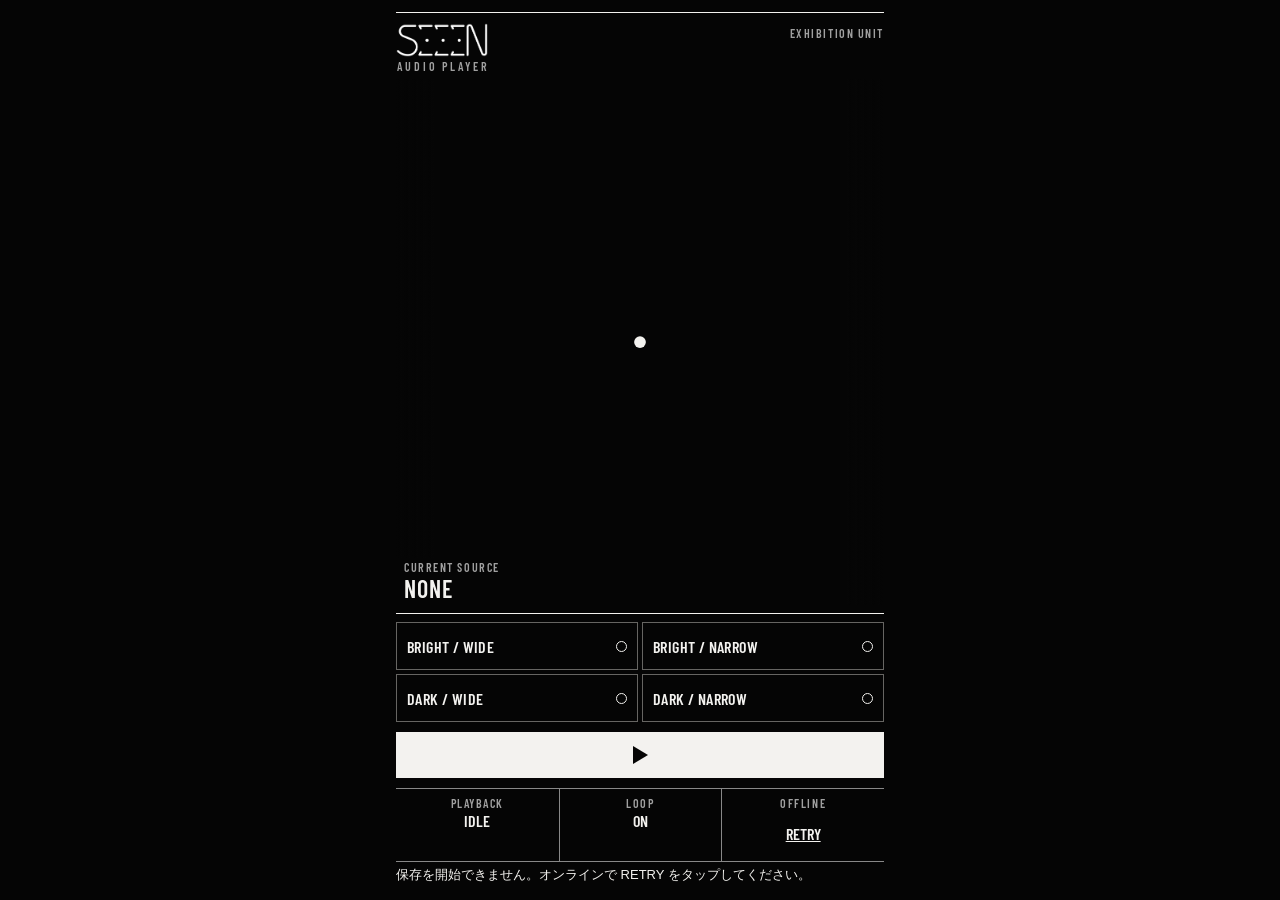
<file: index.html>
<!doctype html>
<html lang="ja">
  <head>
    <meta charset="utf-8">
    <meta name="viewport" content="width=device-width, initial-scale=1, viewport-fit=cover, user-scalable=no">
    <meta name="theme-color" content="#000000">
    <meta name="color-scheme" content="dark">
    <meta name="apple-mobile-web-app-capable" content="yes">
    <meta name="apple-mobile-web-app-status-bar-style" content="black-translucent">
    <meta name="apple-mobile-web-app-title" content="SEEEN">
    <meta name="format-detection" content="telephone=no">

    <title>SEEEN / Audio Player</title>

    <link rel="manifest" href="./manifest.json">
    <link rel="icon" href="./icons/icon-192.png" type="image/png">
    <link rel="apple-touch-icon" sizes="180x180" href="./icons/apple-touch-icon.png">
    <script>
      if (/iPhone OS 15[_\d]* like Mac OS X/.test(navigator.userAgent)) {
        document.documentElement.classList.add("ios15-theme");
      }
    </script>
    <link rel="stylesheet" href="style.css">
    <script src="player.js" defer></script>
    <script src="field.js" defer></script>
  </head>
  <body>
    <main>
      <header>
        <h1 aria-label="SEEEN AUDIO PLAYER">
          <img class="brand-logo brand-logo-dark" src="./seeen-logo-white.png" width="1844" height="688" alt="">
          <img class="brand-logo brand-logo-bright" src="./seeen-logo.png" width="1844" height="688" alt="">
          <svg class="brand-caption" width="92" height="16" viewBox="0 0 92 16" aria-hidden="true"><text x="1" y="12" textLength="90" lengthAdjust="spacing">AUDIO PLAYER</text></svg>
        </h1>
        <div class="unit">EXHIBITION UNIT</div>
      </header>
      <section class="field" aria-label="現在の音源">
        <div id="wave-frame" aria-hidden="true"><svg id="waves" aria-hidden="true" viewBox="-100 -100 200 200" preserveAspectRatio="xMidYMid meet">
          <g id="rings"></g><circle r="2.4" fill="currentColor"/>
        </svg></div>
        <div class="caption"><small>CURRENT SOURCE</small><output id="now-playing">NONE</output></div>
      </section>
      <section class="selector" aria-label="音源選択">
        <button type="button" data-track="bright-wide" aria-pressed="false">BRIGHT / WIDE</button>
        <button type="button" data-track="bright-narrow" aria-pressed="false">BRIGHT / NARROW</button>
        <button type="button" data-track="dark-wide" aria-pressed="false">DARK / WIDE</button>
        <button type="button" data-track="dark-narrow" aria-pressed="false">DARK / NARROW</button>
      </section>
      <button id="play-toggle" type="button" aria-label="再生する">PLAY</button>
      <footer><div><small>PLAYBACK</small><output id="playback-state" data-state="idle">IDLE</output></div><div><small>LOOP</small>ON</div><div><small>OFFLINE</small><button id="offline-status" type="button" disabled>CHECKING</button></div></footer>
      <p id="error-message" role="alert" hidden></p>
      <span id="instruction" hidden></span><span id="live-announcement" class="sr" aria-live="polite"></span>
      <audio id="audio-player" preload="metadata" loop playsinline></audio>
    </main>
  </body>
</html>
</file>
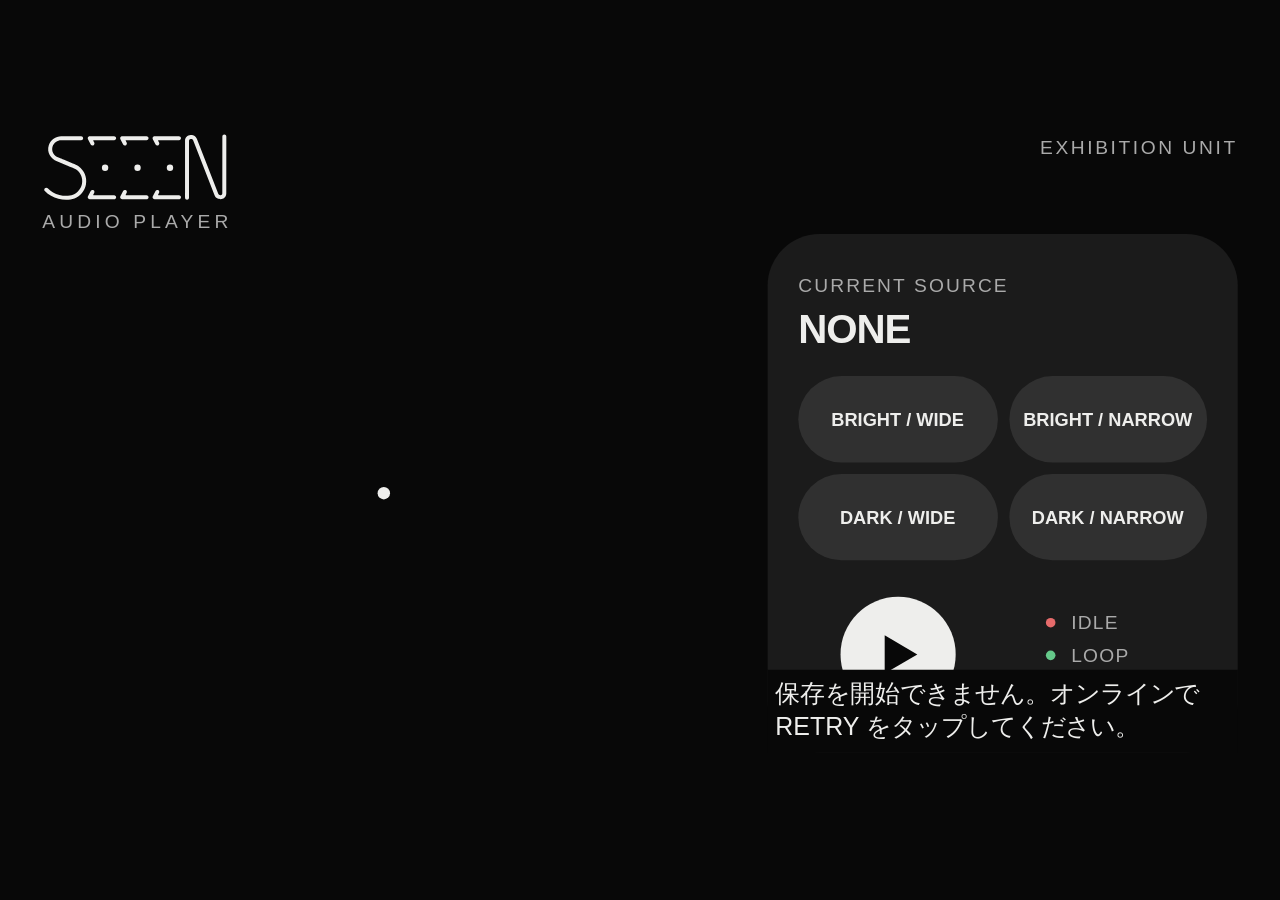
<file: SEEEN_AUDIO_PLAYER/index.html>
<!doctype html>
<html lang="ja">
  <head>
    <meta charset="utf-8">
    <meta name="viewport" content="width=device-width, initial-scale=1, viewport-fit=cover, user-scalable=no">
    <meta name="theme-color" content="#000000">
    <meta name="color-scheme" content="dark">
    <meta name="apple-mobile-web-app-capable" content="yes">
    <meta name="apple-mobile-web-app-status-bar-style" content="black-translucent">
    <meta name="apple-mobile-web-app-title" content="SEEEN">
    <meta name="format-detection" content="telephone=no">

    <title>SEEEN / Audio Player</title>

    <link rel="manifest" href="./manifest.json">
    <link rel="icon" href="./icons/icon-192.png" type="image/png">
    <link rel="apple-touch-icon" sizes="180x180" href="./icons/apple-touch-icon.png">
    <script>
      if (/iPhone OS 15[_\d]* like Mac OS X/.test(navigator.userAgent)) {
        document.documentElement.classList.add("ios15-theme");
      }
    </script>
    <link rel="stylesheet" href="style.css">
    <script src="knock-sync.js" defer></script>
    <script src="melody-sync.js" defer></script>
    <script src="player.js" defer></script>
    <script src="fps-diagnostics.js" defer></script>
    <script src="particle-field.js" defer></script>
    <script src="field.js" defer></script>
  </head>
  <body>
    <div id="app-shell">
    <div id="app-stage">
    <main>
      <canvas id="particle-field" aria-hidden="true"></canvas>
      <header>
        <h1 aria-label="SEEEN AUDIO PLAYER">
          <svg class="brand-outline" viewBox="5018.9 3188 772.9 288.37" aria-hidden="true" focusable="false">
            <path d="M5227.57,3242.67c-2.98,0-5.86-1.62-7.34-4.45l-11.33-21.72c-1.02-1.96-1.39-4.24-.78-6.36,1.06-3.65,4.35-6.02,7.97-6.02h101.07c4.32,0,8.18,3.16,8.59,7.47.47,4.93-3.4,9.08-8.24,9.08h-85.68c-.95,0-1.56,1.01-1.12,1.86l4.07,7.81c1.93,3.69,1.02,8.35-2.37,10.77C5230.91,3242.18,5229.23,3242.67,5227.57,3242.67Z"/>
            <path d="M5362.22,3242.67c-2.99,0-5.87-1.62-7.35-4.45l-11.33-21.72c-1.02-1.96-1.38-4.24-.77-6.36,1.06-3.65,4.35-6.02,7.96-6.02h101.07c4.33,0,8.18,3.16,8.59,7.47.47,4.93-3.39,9.08-8.23,9.08h-85.69c-.95,0-1.56,1.01-1.12,1.86l4.08,7.81c1.92,3.69,1.01,8.35-2.38,10.77C5365.56,3242.18,5363.87,3242.67,5362.22,3242.67Z"/>
            <path d="M5496.86,3242.67c-2.98,0-5.87-1.62-7.34-4.45l-11.34-21.72c-1.02-1.96-1.38-4.24-.77-6.36,1.06-3.65,4.35-6.02,7.97-6.02h101.07c4.32,0,8.18,3.16,8.59,7.47.47,4.93-3.4,9.08-8.24,9.08h-85.68c-.95,0-1.57,1.01-1.12,1.86l4.07,7.81c1.93,3.69,1.01,8.35-2.37,10.77C5500.2,3242.18,5498.52,3242.67,5496.86,3242.67Z"/>
            <path d="M5227.57,3426.76c-2.98,0-5.86,1.62-7.34,4.45l-11.33,21.73c-1.02,1.95-1.39,4.24-.78,6.36,1.06,3.65,4.35,6.01,7.97,6.01h101.07c4.32,0,8.18-3.16,8.59-7.46.47-4.94-3.4-9.09-8.24-9.09h-85.68c-.95,0-1.56-1.01-1.12-1.85l4.07-7.82c1.93-3.69,1.02-8.35-2.37-10.76C5230.91,3427.26,5229.23,3426.76,5227.57,3426.76Z"/>
            <path d="M5362.22,3426.76c-2.99,0-5.87,1.62-7.35,4.45l-11.33,21.73c-1.02,1.95-1.38,4.24-.77,6.36,1.06,3.65,4.35,6.01,7.96,6.01h101.07c4.33,0,8.18-3.16,8.59-7.46.47-4.94-3.39-9.09-8.23-9.09h-85.69c-.95,0-1.56-1.01-1.12-1.85l4.08-7.82c1.92-3.69,1.01-8.35-2.38-10.76C5365.56,3427.26,5363.87,3426.76,5362.22,3426.76Z"/>
            <path d="M5496.86,3426.76c-2.98,0-5.87,1.62-7.34,4.45l-11.34,21.73c-1.02,1.95-1.38,4.24-.77,6.36,1.06,3.65,4.35,6.01,7.97,6.01h101.07c4.32,0,8.18-3.16,8.59-7.46.47-4.94-3.4-9.09-8.24-9.09h-85.68c-.95,0-1.57-1.01-1.12-1.85l4.07-7.82c1.93-3.69,1.01-8.35-2.37-10.76C5500.2,3427.26,5498.52,3426.76,5496.86,3426.76Z"/>
            <path d="M5117.92,3467.95c-10.4,0-21.28-1.3-31.91-3.93-21.54-5.33-41.03-16.54-56.36-32.43-3.19-3.31-3.1-8.57.21-11.76,3.31-3.2,8.57-3.1,11.76.2,13.16,13.64,29.89,23.26,48.39,27.83,20.47,5.06,41.64,4.59,56.63-1.27,19.19-7.49,33.87-25.31,37.41-45.4,4.09-23.2-4.91-45.3-24.06-59.12-7.05-5.09-35.94-16.03-36.04-16.06l-43.97-17.84c-24.78-9.84-44.05-36.02-33.54-67.43,7.24-21.63,28.28-36.74,51.17-36.74h82.85c4.59,0,8.32,3.72,8.32,8.32s-3.73,8.32-8.32,8.32h-82.85c-15.84,0-30.39,10.44-35.39,25.38-6.72,20.09,3.94,38.99,23.93,46.7.02,0,.04.01.06.02,0,0,74.21,29.12,83.51,35.83,24.46,17.64,35.94,45.87,30.72,75.51-4.52,25.68-23.27,48.45-47.75,58.01C5142.73,3465.98,5130.69,3467.95,5117.92,3467.95Z"/>
            <circle cx="5279.91" cy="3334.74" r="13.21"/>
            <circle cx="5414.66" cy="3334.74" r="13.21"/>
            <circle cx="5549.4" cy="3334.74" r="13.21"/>
            <path d="M5620.14,3467.71c-4.55,0-8.25-3.69-8.25-8.25v-237.15c0-12.97,10.16-23.43,23.13-23.81,0,0,19.01-1.64,25.92,16.13l88.92,228.6c1.33,3.4,4.65,5.62,8.31,5.54,0,0,8.5.22,8.51-7.36l.19-236.58c0-4.55,3.69-8.24,8.24-8.24h0c4.56,0,8.25,3.7,8.25,8.25l-.19,236.59c-.02,15.79-13.47,23.57-23.28,23.8,0,0-18.63,1.36-25.39-16.02l-88.93-228.61c-1.36-3.5-4.78-5.77-8.55-5.66,0,0-8.64-.24-8.64,7.37v237.15C5628.38,3464.02,5624.69,3467.71,5620.14,3467.71Z"/>
          </svg>
          <svg class="brand-caption" width="97" height="14" viewBox="0 0 97 14" aria-hidden="true"><text x="0" y="10" textLength="97" lengthAdjust="spacing">AUDIO PLAYER</text></svg>
        </h1>
        <div class="unit">EXHIBITION UNIT</div>
      </header>
      <section class="field" aria-label="ビジュアライザー">
        <div id="wave-frame" aria-hidden="true"><svg id="waves" aria-hidden="true" viewBox="-100 -100 200 200" preserveAspectRatio="xMidYMid meet">
          <g id="rings"></g><circle r="2.4" fill="currentColor"/>
        </svg></div>
      </section>
      <section class="controls" aria-label="プレイヤー操作">
        <div class="caption"><small>CURRENT SOURCE</small><output id="now-playing">NONE</output></div>
        <section class="selector" aria-label="音源選択">
          <button type="button" data-track="bright-wide" aria-pressed="false">BRIGHT / WIDE</button>
          <button type="button" data-track="bright-narrow" aria-pressed="false">BRIGHT / NARROW</button>
          <button type="button" data-track="dark-wide" aria-pressed="false">DARK / WIDE</button>
          <button type="button" data-track="dark-narrow" aria-pressed="false">DARK / NARROW</button>
        </section>
        <button id="play-toggle" type="button" aria-label="再生する">
          <svg viewBox="0 0 24 24" aria-hidden="true" focusable="false">
            <path class="play-icon" d="M5 2L22 12L5 22Z"/>
            <path class="pause-icon" d="M5 2H10V22H5ZM14 2H19V22H14Z"/>
          </svg>
        </button>
        <footer aria-label="再生ステータス">
          <div data-indicator="no"><i aria-hidden="true"></i><output id="playback-state" data-state="idle">IDLE</output></div>
          <div id="loop-status" data-indicator="yes"><i aria-hidden="true"></i><span>LOOP</span></div>
          <div data-indicator="pending"><i aria-hidden="true"></i><button id="offline-status" type="button" disabled>CHECKING</button></div>
        </footer>
        <p id="error-message" role="alert" hidden></p>
      </section>
      <span id="instruction" hidden></span><span id="live-announcement" class="sr" aria-live="polite"></span>
      <audio id="audio-player" preload="metadata" loop playsinline></audio>
    </main>
    </div>
    <div id="orientation-notice" role="status" aria-live="polite">
      <strong>LANDSCAPE REQUIRED</strong>
      <span>端末を横向きにしてください</span>
    </div>
    </div>
    <script>
      (function () {
        "use strict";
        var DESIGN_WIDTH = 667;
        var DESIGN_HEIGHT = 375;
        var shell = document.getElementById("app-shell");
        var stage = document.getElementById("app-stage");

        function updateStageScale() {
          var viewport = window.visualViewport;
          var styles;
          var availableWidth;
          var availableHeight;
          var scale;

          shell.style.left = (viewport ? viewport.offsetLeft : 0) + "px";
          shell.style.top = (viewport ? viewport.offsetTop : 0) + "px";
          shell.style.width = (viewport ? viewport.width : window.innerWidth) + "px";
          shell.style.height = (viewport ? viewport.height : window.innerHeight) + "px";
          styles = window.getComputedStyle(shell);
          availableWidth = shell.clientWidth - parseFloat(styles.paddingLeft) - parseFloat(styles.paddingRight);
          availableHeight = shell.clientHeight - parseFloat(styles.paddingTop) - parseFloat(styles.paddingBottom);
          scale = Math.min(availableWidth / DESIGN_WIDTH, availableHeight / DESIGN_HEIGHT);
          stage.style.left = (parseFloat(styles.paddingLeft) + availableWidth / 2) + "px";
          stage.style.top = (parseFloat(styles.paddingTop) + availableHeight / 2) + "px";
          stage.style.setProperty("--stage-scale", String(Math.max(scale, 0)));
        }

        window.addEventListener("resize", updateStageScale);
        window.addEventListener("orientationchange", updateStageScale);
        if (window.visualViewport) {
          window.visualViewport.addEventListener("resize", updateStageScale);
          window.visualViewport.addEventListener("scroll", updateStageScale);
        }
        updateStageScale();
      }());
    </script>
  </body>
</html>
</file>
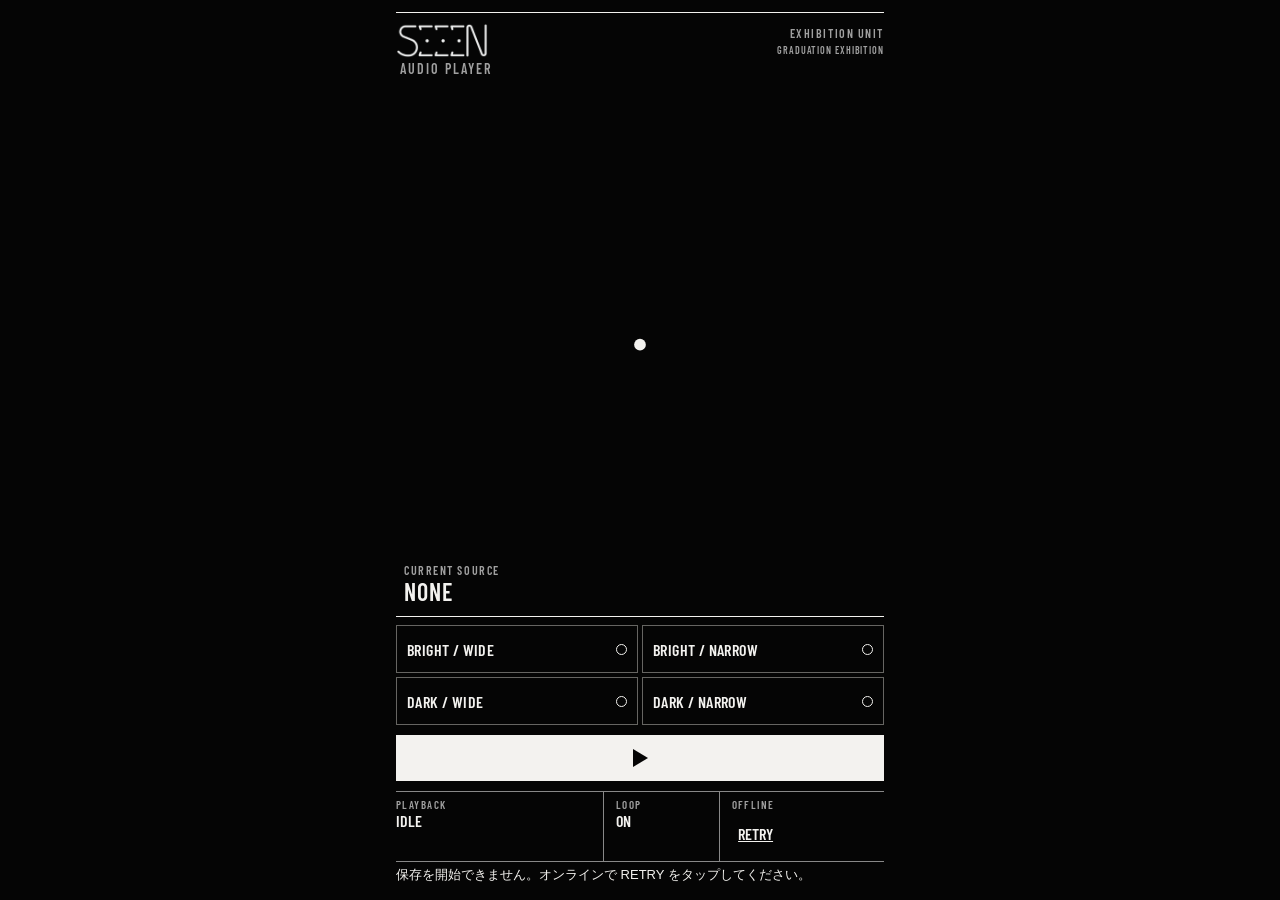
<file: SEEEN_AUDIO_PLAYER/SEEEN_AUDIO_PLAYER/index.html>
<!doctype html>
<html lang="ja">
  <head>
    <meta charset="utf-8">
    <meta name="viewport" content="width=device-width, initial-scale=1, viewport-fit=cover, user-scalable=no">
    <meta name="theme-color" content="#000000">
    <meta name="color-scheme" content="dark">
    <meta name="apple-mobile-web-app-capable" content="yes">
    <meta name="apple-mobile-web-app-status-bar-style" content="black-translucent">
    <meta name="apple-mobile-web-app-title" content="SEEEN">
    <meta name="format-detection" content="telephone=no">

    <title>SEEEN / Audio Player</title>

    <link rel="manifest" href="./manifest.json">
    <link rel="icon" href="./icons/icon-192.png" type="image/png">
    <link rel="apple-touch-icon" sizes="180x180" href="./icons/apple-touch-icon.png">
    <link rel="stylesheet" href="style.css">
    <script src="player.js" defer></script>
    <script src="field.js" defer></script>
  </head>
  <body>
    <main>
      <header>
        <h1><img src="./seeen-logo.png" alt="SEEEN"><span>AUDIO PLAYER</span></h1>
        <div class="unit">EXHIBITION UNIT<small>GRADUATION EXHIBITION</small></div>
      </header>
      <section class="field" aria-label="現在の音源">
        <svg id="waves" aria-hidden="true" viewBox="-100 -100 200 200" preserveAspectRatio="xMidYMid meet">
          <defs>
            <radialGradient id="wide-falloff" gradientUnits="userSpaceOnUse" cx="0" cy="0" r="128.7">
              <stop offset="0" stop-color="currentColor"/>
              <stop offset=".42" stop-color="currentColor" stop-opacity=".93"/>
              <stop offset=".72" stop-color="currentColor" stop-opacity=".52"/>
              <stop offset=".90" stop-color="currentColor" stop-opacity=".12"/>
              <stop offset="1" stop-color="currentColor" stop-opacity="0"/>
            </radialGradient>
            <radialGradient id="return-falloff" gradientUnits="userSpaceOnUse" cx="0" cy="0" r="61">
              <stop offset="0" stop-color="currentColor" stop-opacity="0"/>
              <stop offset=".25" stop-color="currentColor" stop-opacity=".12"/>
              <stop offset=".65" stop-color="currentColor" stop-opacity=".58"/>
              <stop offset="1" stop-color="currentColor"/>
            </radialGradient>
          </defs>
          <g id="rings"></g><circle r="2.4" fill="currentColor"/>
        </svg>
        <div class="caption"><small>CURRENT SOURCE</small><output id="now-playing">NONE</output></div>
      </section>
      <section class="selector" aria-label="音源選択">
        <button type="button" data-track="bright-wide" aria-pressed="false">BRIGHT / WIDE</button>
        <button type="button" data-track="bright-narrow" aria-pressed="false">BRIGHT / NARROW</button>
        <button type="button" data-track="dark-wide" aria-pressed="false">DARK / WIDE</button>
        <button type="button" data-track="dark-narrow" aria-pressed="false">DARK / NARROW</button>
      </section>
      <button id="play-toggle" type="button" aria-label="再生する">PLAY</button>
      <footer><div><small>PLAYBACK</small><output id="playback-state" data-state="idle">IDLE</output></div><div><small>LOOP</small>ON</div><div><small>OFFLINE</small><button id="offline-status" type="button" disabled>CHECKING</button></div></footer>
      <p id="error-message" role="alert" hidden></p>
      <span id="instruction" hidden></span><span id="live-announcement" class="sr" aria-live="polite"></span>
      <audio id="audio-player" preload="metadata" loop playsinline></audio>
    </main>
  </body>
</html>
</file>
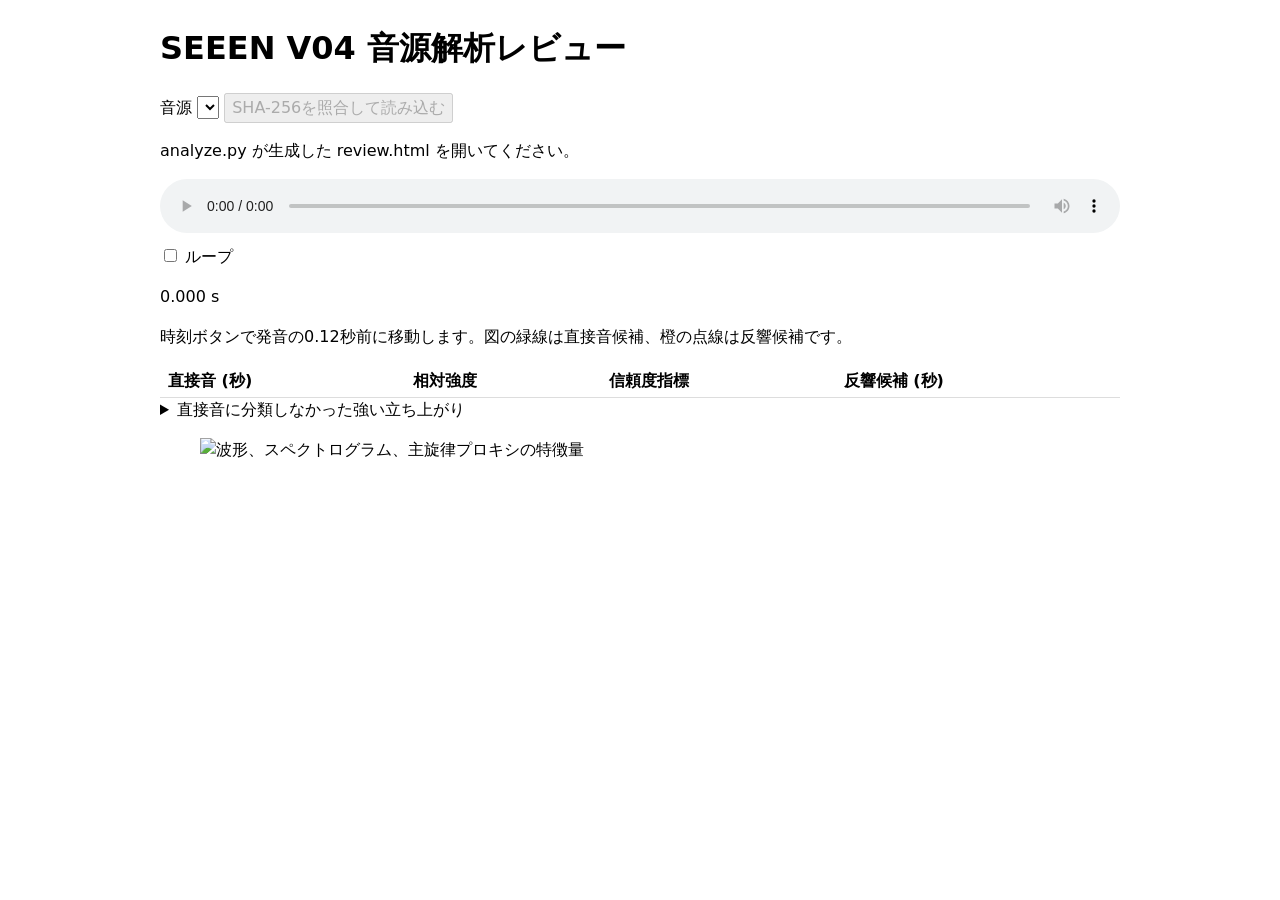
<file: tools/v04-audio/review.html>
<!doctype html>
<html lang="ja">
<meta charset="utf-8">
<meta name="viewport" content="width=device-width, initial-scale=1">
<title>SEEEN V04 音源解析レビュー</title>
<style>
  body { font: 16px/1.5 system-ui, sans-serif; margin: 24px auto; padding: 0 16px; max-width: 960px; }
  audio, img { display: block; width: 100%; margin: 12px 0; }
  button, select { font: inherit; }
  table { border-collapse: collapse; width: 100%; }
  td, th { text-align: left; padding: 4px 8px; border-bottom: 1px solid #ddd; }
  tr.current { background: #dcf4ee; }
</style>
<main>
  <h1>SEEEN V04 音源解析レビュー</h1>
  <label for="track">音源</label>
  <select id="track"></select>
  <button id="load" type="button">SHA-256を照合して読み込む</button>
  <p id="status" role="status">音源を選び、読み込んでください。</p>
  <audio id="audio" controls preload="none"></audio>
  <label><input id="loop" type="checkbox"> ループ</label>
  <p id="clock">0.000 s</p>
  <p>時刻ボタンで発音の0.12秒前に移動します。図の緑線は直接音候補、橙の点線は反響候補です。</p>
  <table>
    <thead><tr><th>直接音 (秒)</th><th>相対強度</th><th>信頼度指標</th><th>反響候補 (秒)</th></tr></thead>
    <tbody id="events"></tbody>
  </table>
  <details><summary>直接音に分類しなかった強い立ち上がり</summary><ul id="excluded"></ul></details>
  <figure><img id="plot" alt="波形、スペクトログラム、主旋律プロキシの特徴量"></figure>
</main>
<script>
  "use strict";
  const tracks = /*__REVIEW_DATA__*/ {};
  const choice = document.getElementById("track");
  const load = document.getElementById("load");
  const status = document.getElementById("status");
  const audio = document.getElementById("audio");
  const events = document.getElementById("events");
  const excluded = document.getElementById("excluded");
  let currentUrl;
  let requestId = 0;
  let frame = 0;
  let rows = [];
  let activeRow = null;
  function seekButton(time) {
    const button = document.createElement("button");
    button.type = "button";
    button.textContent = time.toFixed(3);
    button.disabled = !currentUrl;
    button.onclick = () => { audio.currentTime = Math.max(0, time - .12); };
    return button;
  }
  function showTrack() {
    const track = tracks[choice.value];
    if (!track) return;
    events.replaceChildren();
    excluded.replaceChildren();
    activeRow = null;
    rows = track.knockEvents.map(event => {
      const row = events.insertRow();
      row.insertCell().append(seekButton(event.time));
      row.insertCell().textContent = event.strength.toFixed(3);
      row.insertCell().textContent = event.confidence.toFixed(2);
      const echoes = row.insertCell();
      for (const echo of event.echoes) echoes.append(seekButton(echo.time));
      if (!event.echoes.length) echoes.textContent = "—";
      return { row, times: [event.time, ...event.echoes.map(echo => echo.time)] };
    });
    for (const item of track.excludedOnsets) {
      const row = document.createElement("li");
      row.append(seekButton(item.time), " s / flux " + item.flux);
      excluded.append(row);
    }
    document.getElementById("plot").src = choice.value + ".png";
    drawClock();
  }
  function clearAudio() {
    audio.pause();
    audio.removeAttribute("src");
    audio.load();
    if (currentUrl) URL.revokeObjectURL(currentUrl);
    currentUrl = null;
  }
  function drawClock() {
    const t = audio.currentTime;
    document.getElementById("clock").textContent = t.toFixed(3) + " s";
    const match = rows.find(entry => entry.times.some(time => Math.abs(t - time) <= .09));
    const row = match ? match.row : null;
    if (activeRow !== row) {
      if (activeRow) activeRow.classList.remove("current");
      if (row) row.classList.add("current");
      activeRow = row;
    }
  }
  function tick() {
    drawClock();
    frame = audio.paused ? 0 : requestAnimationFrame(tick);
  }
  audio.addEventListener("playing", () => { if (!frame) frame = requestAnimationFrame(tick); });
  audio.addEventListener("pause", () => { cancelAnimationFrame(frame); frame = 0; drawClock(); });
  audio.addEventListener("seeked", drawClock);
  document.getElementById("loop").onchange = event => { audio.loop = event.target.checked; };
  for (const key of Object.keys(tracks)) choice.add(new Option(key, key));
  choice.onchange = () => {
    requestId += 1;
    clearAudio();
    load.disabled = false;
    status.textContent = "選択した音源を読み込んでください。";
    showTrack();
  };
  load.onclick = async () => {
    const id = ++requestId;
    const track = tracks[choice.value];
    clearAudio();
    showTrack();
    load.disabled = true;
    status.textContent = "SHA-256照合中…";
    try {
      if (!window.crypto || !window.crypto.subtle) throw new Error("localhost または HTTPS で開いてください。");
      const response = await fetch("audio/" + encodeURIComponent(track.audioFile));
      if (!response.ok) throw new Error("音源が読み込めません (" + response.status + ")");
      const bytes = await response.arrayBuffer();
      const digest = await crypto.subtle.digest("SHA-256", bytes);
      const hex = Array.from(new Uint8Array(digest), n => n.toString(16).padStart(2, "0")).join("");
      if (hex !== track.audioSha256) throw new Error("音源のSHA-256が一致しません。");
      if (id !== requestId) return;
      currentUrl = URL.createObjectURL(new Blob([bytes], {type: "audio/mp4"}));
      audio.src = currentUrl;
      status.textContent = "SHA-256一致。再生ボタンで確認できます。";
      showTrack();
    } catch (error) {
      if (id === requestId) status.textContent = error.message;
    } finally {
      if (id === requestId) load.disabled = false;
    }
  };
  if (choice.options.length) {
    showTrack();
  } else {
    load.disabled = true;
    status.textContent = "analyze.py が生成した review.html を開いてください。";
  }
</script>
</html>
</file>
<file: style.css>
@font-face { font-family: Barlow; src: url("./BarlowCondensed-SemiBold.ttf") format("truetype"); font-weight: 600; font-display: swap; }
* { box-sizing: border-box; }
html,body { height:100%; margin:0; }
body { --theme-time:500ms; --status-rule:#888888; --paper:#050505; --ink:#f3f2ef; --muted:#a0a0a0; --line:#666562; background:var(--paper); color:var(--ink); font:600 16px "DIN Condensed VF",Barlow,"Arial Narrow",sans-serif; }
body.bright { --status-rule:#999999; --paper:#f4f3f0; --ink:#111111; --muted:#555555; --line:#83837e; }

main { width:100%; max-width:520px; height:100%; min-height:420px; margin:auto; padding:calc(12px + env(safe-area-inset-top)) 16px calc(12px + env(safe-area-inset-bottom)); display:flex; flex-direction:column; }
header,.selector { border-top:1px solid var(--ink); }
header { display:flex; justify-content:space-between; align-items:flex-start; padding-top:10px; }
h1 { margin:0; display:grid; gap:2px; width:92px; background:transparent; }
.brand-logo { display:block; width:100%; height:auto; background:transparent; }
.brand-logo-bright, .bright .brand-logo-dark { display:none; }
.bright .brand-logo-bright { display:block; }
.brand-caption, .unit, small { font-size:12px; font-weight:600; color:var(--muted); letter-spacing:.13em; }
.brand-caption { fill:currentColor; letter-spacing:normal; }
.unit { text-align:right; padding-top:3px; }
.field { position:relative; flex:1; min-height:90px; overflow:hidden; margin:4px 0 8px; }
#wave-frame { position:absolute; top:0; right:0; bottom:0; left:0; }
#waves { display:block; width:100%; height:100%; }
.caption { position:absolute; bottom:0; left:0; padding:2px 9px 2px 8px; background:var(--paper); }
small { display:block; }
.caption output { font-size:24px; letter-spacing:.04em; }
button { font:inherit; color:inherit; border-radius:0; cursor:pointer; touch-action:manipulation; }
.selector { display:grid; grid-template-columns:1fr 1fr; gap:4px; padding-top:8px; }
.selector button { background:transparent; border:1px solid var(--line); min-height:48px; padding:0 10px; display:flex; justify-content:space-between; gap:4px; align-items:center; letter-spacing:.025em; }
.selector button::after { content:""; width:9px;height:9px;border:1px solid currentColor;border-radius:50%; }
.selector [aria-pressed="true"],#play-toggle { background:var(--ink);color:var(--paper); border-color:var(--ink); }
.selector [aria-pressed="true"]::after { background:currentColor; }
#play-toggle { margin:10px 0; min-height:46px; border:0; font-size:0; }
#play-toggle::before { content:"";display:inline-block;border:solid transparent;border-width:9px 0 9px 15px;border-left-color:currentColor; }
#play-toggle[data-playing="true"]::before { height:18px;width:5px;border:solid currentColor;border-width:0 5px; }
footer { display:grid;grid-template-columns:repeat(3,minmax(0,1fr)); text-align:center; border-block:1px solid var(--status-rule); }
footer > div { padding-block:6px; }
footer div+div { border-left:1px solid var(--status-rule); }
footer small { line-height:16px; }
#offline-status { padding:0;border:0;background:none; color:var(--ink);opacity:1; }
#offline-status:enabled { text-decoration:underline;min-width:48px;min-height:44px; }
#error-message { font:13px/1.35 sans-serif;margin:4px 0; }
.sr { position:absolute;width:1px;height:1px;overflow:hidden;clip-path:inset(50%); }
@media(prefers-reduced-motion:reduce){ * { transition:none!important; } }

/* Feather the last few pixels where wide arcs leave the field. */
#wave-frame.wide::after {
  content:"";
  position:absolute;
  inset:0;
  pointer-events:none;
  color:var(--paper);
  transition:color var(--theme-time) ease-in-out;
  background:
    linear-gradient(to right, currentColor, transparent 8%, transparent 92%, currentColor),
    linear-gradient(to bottom, currentColor, transparent 8%, transparent 92%, currentColor);
}

/* Interpolate painted colors, including controls whose colors invert. */
body, header, .selector, .selector button, #play-toggle, .caption,
.brand-caption, .unit, small, footer, footer > div, #offline-status {
  transition-property: background-color, color, border-color;
  transition-duration: var(--theme-time);
  transition-timing-function: ease-in-out;
}
.selector button { background-color:var(--paper); color:var(--ink); }
.selector button[aria-pressed="true"] { background-color:var(--ink); color:var(--paper); }

/* Keep glyph edges distinct while foreground and paper pass through grey. */
@keyframes theme-legibility {
  0%, 100% { text-shadow:0 0 1px transparent; }
  40%, 60% { text-shadow:0 1px 1px #222, 0 -1px 1px #eee; }
}
.theme-changing main { animation:theme-legibility var(--theme-time) ease-in-out; }
@media(prefers-reduced-motion:reduce){ .theme-changing main { animation:none; } }

/* Keep iOS 15's animated background in one viewport-sized layer. */
.ios15-theme body { background:#050505; }
.ios15-theme body::before {
  content:"";
  position:fixed;
  inset:0;
  background:#f4f3f0;
  opacity:0;
  transition:opacity var(--theme-time) ease-in-out;
  pointer-events:none;
}
.ios15-theme body.bright::before { opacity:1; }
.ios15-theme main { position:relative; }
/* Keep both transparent logo images in the same grid cell throughout the fade. */
.ios15-theme h1 .brand-logo {
  display:block;
  grid-area:1 / 1;
  transition:opacity var(--theme-time) ease-in-out;
}
.ios15-theme .brand-logo-bright,
.ios15-theme .bright .brand-logo-dark { opacity:0; }
.ios15-theme .brand-logo-dark,
.ios15-theme .bright .brand-logo-bright { opacity:1; }
/* Expose the viewport fade instead of painting a second paper-colored tile. */
.ios15-theme .caption,
.ios15-theme .selector button:not([aria-pressed="true"]) {
  background:transparent;
  transition-property:color, border-color;
}
.ios15-theme #wave-frame.wide::after { content:none; }
.ios15-theme .theme-changing main { animation:none; }
@media(prefers-reduced-motion:reduce) {
  .ios15-theme body::before { transition:none; }
}
</file>
<file: SEEEN_AUDIO_PLAYER/style.css>
* { box-sizing: border-box; }
html,body { width:100%; height:100%; margin:0; overflow:hidden; }
body { --theme-time:500ms; --background:#080808; --panel:#1B1B1B; --inactive:#303030; --primary:#EEEEEC; --muted:#AAAAAA; --yes:#65C98A; --no:#E66B6B; min-height:100%; background:var(--background); color:var(--primary); font:500 16px "Helvetica Neue",Helvetica,Arial,sans-serif; }
body.bright { --background:#F2F2F0; --panel:#E3E3E1; --inactive:#D1D1CF; --primary:#101010; --muted:#666666; --yes:#238548; --no:#C43C3C; }

#app-shell {
  position:fixed;
  top:0;
  left:0;
  width:100%;
  height:100%;
  overflow:hidden;
  display:grid;
  place-items:center;
  padding:env(safe-area-inset-top) env(safe-area-inset-right) env(safe-area-inset-bottom) env(safe-area-inset-left);
  background:var(--background);
  transition:background-color var(--theme-time) ease-in-out;
}
#app-stage {
  position:absolute;
  width:667px;
  height:375px;
  transform:translate(-50%, -50%) scale(var(--stage-scale, 1));
  transform-origin:center;
}
main { position:relative; width:100%; max-width:none; height:100%; min-height:0; margin:0; padding:0; }
#particle-field { position:absolute; inset:0; display:none; width:667px; height:375px; pointer-events:none; }
.particle-preview #particle-field, .particle-active #particle-field { display:block; }
.particle-preview #wave-frame, .particle-active #wave-frame { display:none; }
#orientation-notice {
  display:none;
  position:absolute;
  inset:0;
  padding:calc(24px + env(safe-area-inset-top)) calc(24px + env(safe-area-inset-right)) calc(24px + env(safe-area-inset-bottom)) calc(24px + env(safe-area-inset-left));
  align-items:center;
  justify-content:center;
  flex-direction:column;
  gap:6px;
  text-align:center;
  background:var(--background);
  color:var(--primary);
}
#orientation-notice strong { font-size:18px; letter-spacing:.06em; }
#orientation-notice span { color:var(--muted); font-size:13px; }
header { position:absolute; inset:0; }
h1 { position:absolute; left:22px; top:22px; width:97px; height:54px; margin:0; background:transparent; }
.brand-outline {
  position:absolute;
  left:0;
  top:0;
  display:block;
  width:97px;
  height:auto;
  fill:var(--primary);
  transition:fill var(--theme-time) ease-in-out;
}
.brand-caption { position:absolute; left:0; top:40px; width:97px; height:14px; overflow:visible; fill:var(--muted); font:500 10px "Helvetica Neue",Helvetica,Arial,sans-serif; transition:fill var(--theme-time) ease-in-out; }
.unit { position:absolute; right:22px; top:24px; color:var(--muted); font-size:10px; font-weight:500; line-height:12px; letter-spacing:1.35px; text-align:right; }
.field { position:absolute; left:12px; top:75px; width:376px; height:270px; overflow:hidden; margin:0; }
#wave-frame { position:absolute; top:0; right:0; bottom:0; left:0; }
#waves { display:block; width:100%; height:100%; }
.controls { position:absolute; left:400px; top:75px; width:245px; height:270px; padding:16px; border-radius:27px; background:var(--panel); }
.caption { position:absolute; left:16px; top:21px; right:16px; padding:0; background:transparent; }
small { display:block; }
.caption small { color:var(--muted); font-size:10px; font-weight:500; letter-spacing:1.1px; }
.caption output { position:absolute; left:0; top:16px; right:0; display:block; margin:0; font-size:21px; font-weight:700; letter-spacing:-0.6px; line-height:25px; white-space:nowrap; }
button { font:inherit; color:inherit; cursor:pointer; touch-action:manipulation; -webkit-tap-highlight-color:transparent; }
.selector { position:absolute; top:74px; left:16px; right:16px; display:grid; grid-template-columns:repeat(2,minmax(0,1fr)); gap:6px; }
.selector button { height:45px; min-width:0; padding:0; display:grid; place-items:center; border:0; border-radius:22.5px; background:var(--inactive); color:var(--primary); font-size:9.5px; font-weight:600; letter-spacing:0; text-align:center; white-space:nowrap; }
.selector button[aria-pressed="true"] { background:var(--primary); color:var(--background); }
#play-toggle { position:absolute; left:37.75px; top:189px; width:60px; height:60px; margin:0; padding:0; display:grid; place-items:center; border:0; border-radius:50%; appearance:none; -webkit-appearance:none; background:var(--primary); color:var(--background); font-size:0; line-height:0; }
#play-toggle svg { display:block; width:24px; height:24px; overflow:visible; fill:currentColor; }
#play-toggle .pause-icon { display:none; }
#play-toggle[data-playing="true"] .play-icon { display:none; }
#play-toggle[data-playing="true"] .pause-icon { display:block; }
footer { position:absolute; left:145px; top:194px; display:grid; grid-auto-rows:17px; color:var(--muted); font-size:10px; font-weight:500; letter-spacing:0.65px; text-align:left; }
footer > div { height:17px; display:flex; align-items:center; gap:8px; white-space:nowrap; }
footer i { width:5.2px; height:5.2px; flex:0 0 5.2px; border-radius:50%; background:var(--muted); transition:background-color var(--theme-time) ease-in-out; }
footer > div[data-indicator="yes"] i { background:var(--yes); }
footer > div[data-indicator="no"] i { background:var(--no); }
#offline-status { min-width:0; min-height:0; padding:0; border:0; background:none; color:inherit; opacity:1; letter-spacing:inherit; }
#offline-status:enabled { min-width:0; min-height:17px; text-decoration:underline; }
#error-message { position:absolute; left:0; right:0; bottom:0; z-index:1; padding:4px; background:var(--background); font:500 13px/1.35 "Helvetica Neue",Helvetica,Arial,sans-serif; margin:0; }
.sr { position:absolute;width:1px;height:1px;overflow:hidden;clip-path:inset(50%); }
@media(prefers-reduced-motion:reduce){ * { transition:none!important; } }

/* Feather the last few pixels where wide arcs leave the field. */
#wave-frame.wide::after {
  content:"";
  position:absolute;
  inset:0;
  pointer-events:none;
  color:var(--background);
  transition:color var(--theme-time) ease-in-out;
  background:
    linear-gradient(to right, currentColor, transparent 8%, transparent 92%, currentColor),
    linear-gradient(to bottom, currentColor, transparent 8%, transparent 92%, currentColor);
}

/* Interpolate painted colors, including controls whose colors invert. */
body, header, .controls, .selector button, #play-toggle, .caption,
.brand-caption, .unit, small, footer, footer > div, #offline-status {
  transition-property: background-color, color, border-color;
  transition-duration: var(--theme-time);
  transition-timing-function: ease-in-out;
}
.selector button { background-color:var(--inactive); color:var(--primary); }
.selector button[aria-pressed="true"] { background-color:var(--primary); color:var(--background); }
.selector button, #play-toggle {
  transform:scale(1);
  transform-origin:center;
  filter:brightness(1);
  transition-property:background-color,color,border-color,transform,filter;
  transition-duration:var(--theme-time),var(--theme-time),var(--theme-time),140ms,140ms;
  transition-timing-function:ease-in-out,ease-in-out,ease-in-out,ease,ease;
}
.selector button:active, #play-toggle:active { transform:scale(.95); filter:brightness(1.18); }
.resetting, .resetting * { transition:none!important; animation:none!important; }
body.resetting::before { transition:none!important; }
.resetting .selector button, .resetting #play-toggle {
  transition-property:transform,filter!important;
  transition-duration:140ms,140ms!important;
  transition-timing-function:ease,ease!important;
}
.resetting .selector button { background-color:var(--inactive); color:var(--primary); }
.resetting .selector button.reset-visual-selected { background-color:var(--primary); color:var(--background); }

/* Keep glyph edges distinct while foreground and paper pass through grey. */
@keyframes theme-legibility {
  0%, 100% { text-shadow:0 0 1px transparent; }
  40%, 60% { text-shadow:0 1px 1px var(--background), 0 -1px 1px var(--primary); }
}
.theme-changing main { animation:theme-legibility var(--theme-time) ease-in-out; }
@media(prefers-reduced-motion:reduce){ .theme-changing main { animation:none; } }

/* Keep iOS 15's animated background in one viewport-sized layer. */
.ios15-theme body { --ios-bright-opacity:0; background:#080808; }
.ios15-theme body.bright { --ios-bright-opacity:1; }
.ios15-theme body::before {
  content:"";
  position:fixed;
  inset:0;
  background:#F2F2F0;
  opacity:var(--ios-bright-opacity);
  transition:opacity var(--theme-time) ease-in-out;
  pointer-events:none;
}
.ios15-theme #app-shell { background:transparent; }
.ios15-theme main { position:relative; }
/* Expose the viewport fade instead of painting a second paper-colored tile. */
.ios15-theme .caption {
  background:transparent;
  transition-property:color;
}
.ios15-theme #wave-frame.wide::after { content:none; }
.ios15-theme .theme-changing main { animation:none; }
@media(prefers-reduced-motion:reduce) {
  .ios15-theme body::before { transition:none; }
}

@media (orientation:portrait) {
  #app-stage { visibility:hidden; }
  #orientation-notice { display:flex; }
}
</file>
<file: SEEEN_AUDIO_PLAYER/SEEEN_AUDIO_PLAYER/style.css>
@font-face { font-family: Barlow; src: url("./BarlowCondensed-SemiBold.ttf") format("truetype"); font-weight: 600; font-display: swap; }
* { box-sizing: border-box; }
html,body { height:100%; margin:0; }
body { --theme-time:500ms; --status-rule:#888888; --paper:#050505; --ink:#f3f2ef; --muted:#a0a0a0; --line:#666562; background:var(--paper); color:var(--ink); font:600 16px "DIN Condensed VF",Barlow,"Arial Narrow",sans-serif; }
body.bright { --status-rule:#999999; --paper:#f4f3f0; --ink:#111111; --muted:#555555; --line:#83837e; }
h1 span, .unit { color:var(--muted); }
h1 span { margin-left:4px; }
main { width:100%; max-width:520px; height:100%; min-height:420px; margin:auto; padding:calc(12px + env(safe-area-inset-top)) 16px calc(12px + env(safe-area-inset-bottom)); display:flex; flex-direction:column; }
header,.selector { border-top:1px solid var(--ink); }
header { display:flex; justify-content:space-between; align-items:flex-start; padding-top:10px; }
h1 { margin:0; display:grid; gap:2px; font-size:14px; letter-spacing:.14em; }
h1 img { width:92px; mix-blend-mode:screen; }
.bright h1 img { filter:invert(1); mix-blend-mode:multiply; }
.unit,small { font-size:12px; letter-spacing:.13em; }
.unit { text-align:right; padding-top:3px; }
.unit small { margin-top:4px; font-size:10px; letter-spacing:.09em; }
.field { position:relative; flex:1; min-height:90px; overflow:hidden; margin:4px 0 8px; }
#waves { width:100%; height:100%; position:absolute; }
.caption { position:absolute; bottom:0; left:0; padding:2px 9px 2px 8px; background:var(--paper); }
small { display:block; color:var(--muted); }
.caption output { font-size:24px; letter-spacing:.04em; }
button { font:inherit; color:inherit; border-radius:0; cursor:pointer; touch-action:manipulation; }
.selector { display:grid; grid-template-columns:1fr 1fr; gap:4px; padding-top:8px; }
.selector button { background:transparent; border:1px solid var(--line); min-height:48px; padding:0 10px; display:flex; justify-content:space-between; gap:4px; align-items:center; letter-spacing:.025em; }
.selector button::after { content:""; width:9px;height:9px;border:1px solid currentColor;border-radius:50%; }
.selector [aria-pressed="true"],#play-toggle { background:var(--ink);color:var(--paper); border-color:var(--ink); }
.selector [aria-pressed="true"]::after { background:currentColor; }
#play-toggle { margin:10px 0; min-height:46px; border:0; font-size:0; }
#play-toggle::before { content:"";display:inline-block;border:solid transparent;border-width:9px 0 9px 15px;border-left-color:currentColor; }
#play-toggle[data-playing="true"]::before { height:18px;width:5px;border:solid currentColor;border-width:0 5px; }
footer { display:grid;grid-template-columns:1.25fr .7fr 1fr; border-block:1px solid var(--status-rule); }
footer > div { padding-block:6px; }
footer div+div { border-left:1px solid var(--status-rule);padding-left:12px; }
footer small { font-size:11px; }
#offline-status { padding:0;border:0;background:none; color:var(--ink);opacity:1; }
#offline-status:enabled { text-decoration:underline;min-width:48px;min-height:44px; }
#error-message { font:13px/1.35 sans-serif;margin:4px 0; }
.sr { position:absolute;width:1px;height:1px;overflow:hidden;clip-path:inset(50%); }
@media(prefers-reduced-motion:reduce){ * { transition:none!important; } }

/* Feather the last few pixels where wide arcs leave the field. */
#waves.wide {
  -webkit-mask-image: linear-gradient(to right, transparent, black 8%, black 92%, transparent), linear-gradient(to bottom, transparent, black 8%, black 92%, transparent);
  -webkit-mask-composite: source-in;
  mask-image: linear-gradient(to right, transparent, black 8%, black 92%, transparent), linear-gradient(to bottom, transparent, black 8%, black 92%, transparent);
  mask-composite: intersect;
}

/* Interpolate painted colors, including controls whose colors invert. */
body, header, .selector, .selector button, #play-toggle, .caption,
h1 span, .unit, small, footer, footer > div, #offline-status {
  transition-property: background-color, color, border-color;
  transition-duration: var(--theme-time);
  transition-timing-function: ease-in-out;
}
.selector button { background-color:var(--paper); color:var(--ink); }
.selector button[aria-pressed="true"] { background-color:var(--ink); color:var(--paper); }

/* Keep glyph edges distinct while foreground and paper pass through grey. */
@keyframes theme-legibility {
  0%, 100% { text-shadow:0 0 1px transparent; }
  40%, 60% { text-shadow:0 1px 1px #222, 0 -1px 1px #eee; }
}
.theme-changing main { animation:theme-legibility var(--theme-time) ease-in-out; }
@media(prefers-reduced-motion:reduce){ .theme-changing main { animation:none; } }
</file>
